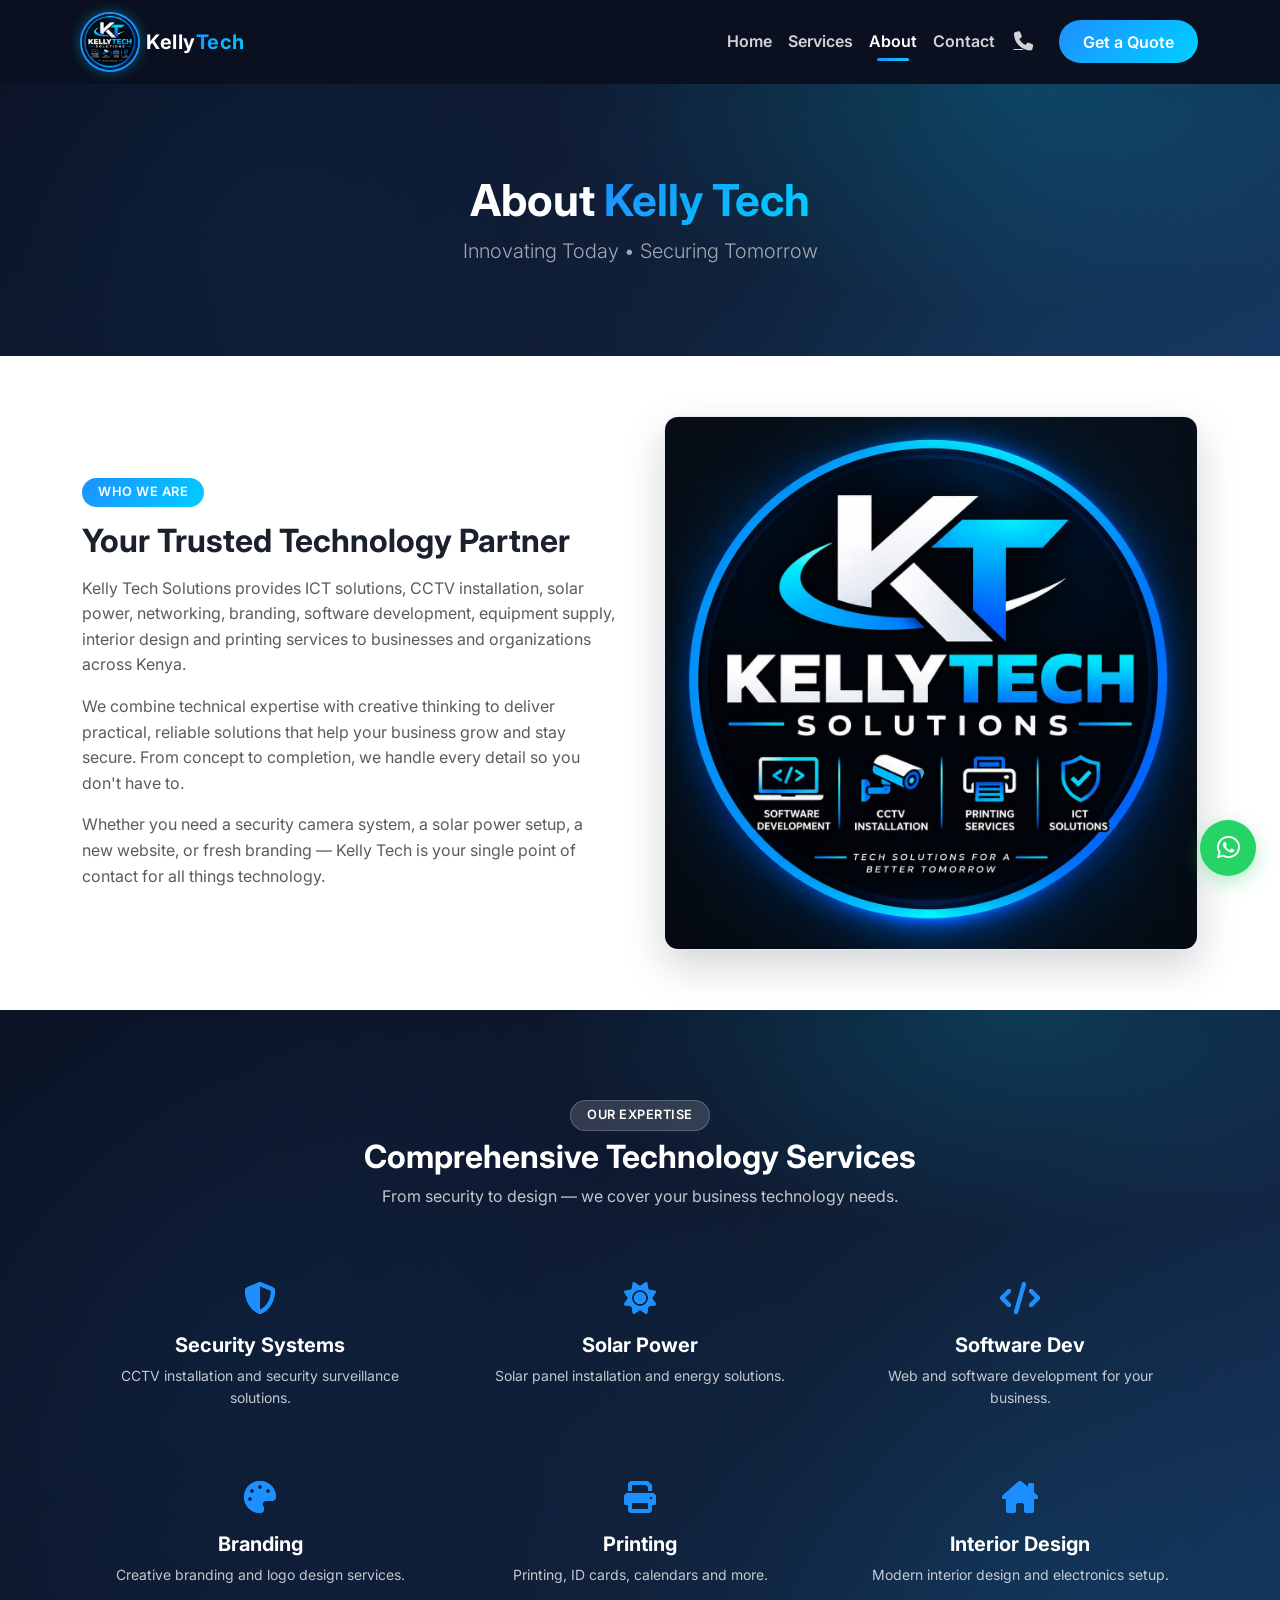
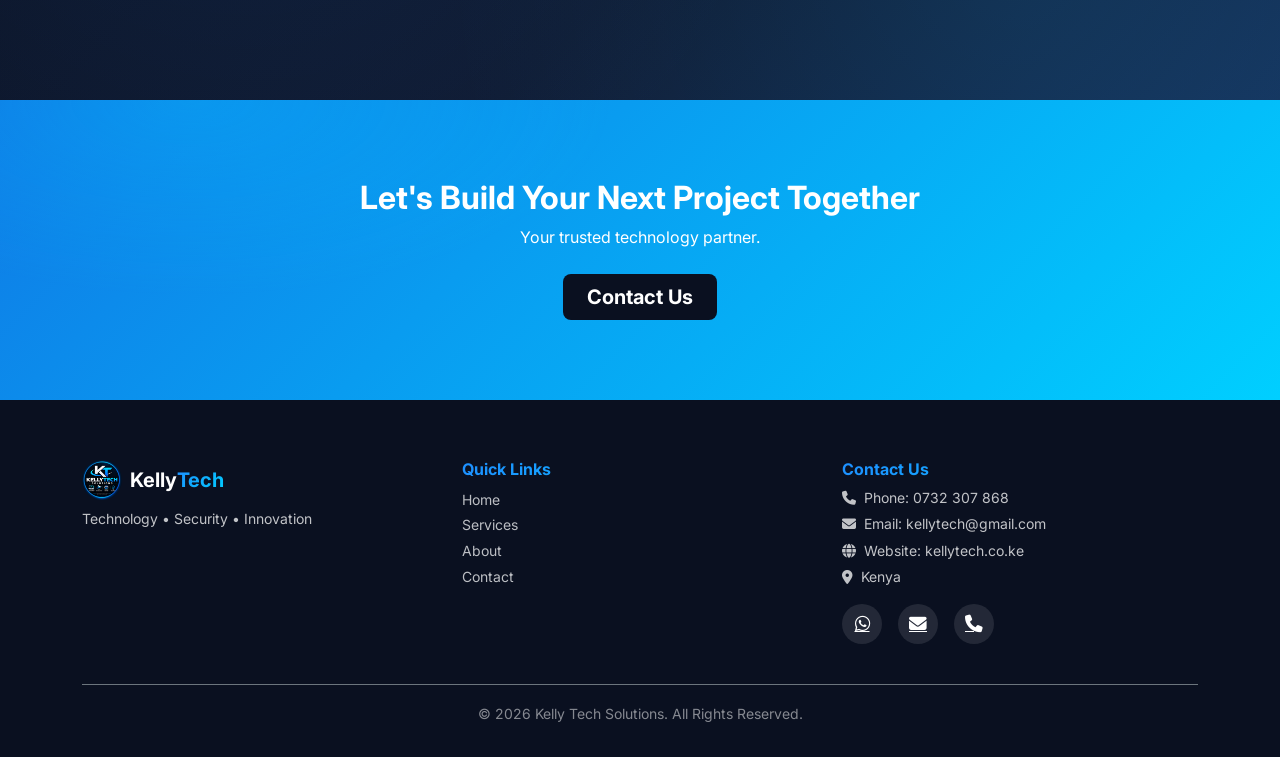
<file: about.html>
<!DOCTYPE html>
<html lang="en" data-bs-theme="light">
<head>
    <meta charset="UTF-8">
    <meta name="viewport" content="width=device-width, initial-scale=1.0">

    <!-- PWA Manifest & Theme -->
    <link rel="manifest" href="manifest.json">
    <meta name="theme-color" content="#1E8FFF">
    <link rel="apple-touch-icon" href="images/logo.jpg">

    <!-- Flags JS so scroll-reveal sections stay visible -->
    <script>document.documentElement.classList.add("js");</script>

    <!-- SEO Metadata -->
    <meta name="description" content="About Kelly Tech Solutions — ICT, security, branding, printing and interior design services in Kenya.">
    <meta name="author" content="Kelly Tech">
    <meta name="keywords" content="Kelly Tech, Kenya technology company, about us, ICT solutions, security systems, Kenya">
    <meta name="robots" content="index, follow">

    <!-- Open Graph / Social Sharing -->
    <meta property="og:title" content="About Kelly Tech Solutions | Kenya Technology Company">
    <meta property="og:description" content="Learn about Kelly Tech Solutions — providing ICT, security, branding and printing services across Kenya.">
    <meta property="og:image" content="https://kellytech.co.ke/images/logo.jpg">
    <meta property="og:url" content="https://kellytech.co.ke/about.html">
    <meta property="og:type" content="website">
    <meta property="og:locale" content="en_KE">

    <!-- Twitter Card -->
    <meta name="twitter:card" content="summary_large_image">
    <meta name="twitter:title" content="About Kelly Tech Solutions | Kenya Technology Company">
    <meta name="twitter:description" content="ICT, security, branding and printing services across Kenya.">
    <meta name="twitter:image" content="https://kellytech.co.ke/images/logo.jpg">

    <title>About | Kelly Tech Solutions</title>

    <link rel="icon" type="image/jpeg" href="images/logo.jpg">

    <!-- Preconnects -->
    <link rel="preconnect" href="https://cdn.jsdelivr.net" crossorigin>
    <link rel="preconnect" href="https://fonts.gstatic.com" crossorigin>
    <link rel="preconnect" href="https://cdnjs.cloudflare.com" crossorigin>

    <!-- Bootstrap CSS -->
    <link href="https://cdn.jsdelivr.net/npm/bootstrap@5.3.3/dist/css/bootstrap.min.css" rel="stylesheet">
    <link rel="stylesheet" href="https://cdn.jsdelivr.net/npm/bootstrap-icons@1.11.3/font/bootstrap-icons.min.css">
    <link rel="stylesheet" href="https://cdnjs.cloudflare.com/ajax/libs/font-awesome/6.5.0/css/all.min.css" crossorigin="anonymous">

    <!-- Font: Inter -->
    <link href="https://fonts.googleapis.com/css2?family=Inter:wght@300;400;500;600;700;800&display=swap" rel="stylesheet">

    <!-- Custom CSS -->
    <link rel="stylesheet" href="style.css">
</head>
<body>

<!-- NAVBAR -->
<nav class="navbar navbar-expand-lg navbar-dark navbar-kt sticky-top">
    <div class="container">
        <a class="navbar-brand fw-bold d-flex align-items-center" href="index.html">
            <img src="images/logo.jpg" alt="Kelly Tech Logo" width="56" height="56" class="me-2 rounded-circle">
            <span class="text-white">Kelly</span><span class="brand-text">Tech</span>
        </a>

        <button class="navbar-toggler" type="button" data-bs-toggle="collapse" data-bs-target="#mainNavbar"
                aria-controls="mainNavbar" aria-expanded="false" aria-label="Toggle navigation">
            <span class="navbar-toggler-icon"></span>
        </button>

        <div class="collapse navbar-collapse" id="mainNavbar">
            <ul class="navbar-nav ms-auto fw-semibold">
                <li class="nav-item"><a class="nav-link" href="index.html">Home</a></li>
                <li class="nav-item"><a class="nav-link" href="services.html">Services</a></li>
                <li class="nav-item"><a class="nav-link active" href="about.html" aria-current="page">About</a></li>
                <li class="nav-item"><a class="nav-link" href="contact.html">Contact</a></li>
            </ul>
            <div class="d-flex align-items-center">
                <a href="tel:+254732307868" class="nav-phone" aria-label="Call 0732 307 868">
                    <i class="fa-solid fa-phone"></i>
                </a>
                <a href="contact.html" class="btn btn-kt ms-2 mt-3 mt-lg-0 px-4">Get a Quote</a>
            </div>
        </div>
    </div>
</nav>

<main>

    <!-- HERO -->
    <section class="hero-dark">
        <div class="container text-center reveal">
            <h1 class="display-3 fw-bold">About <span class="brand-text">Kelly Tech</span></h1>
            <p class="lead opacity-75 mb-0">Innovating Today • Securing Tomorrow</p>
        </div>
    </section>

    <!-- WHO WE ARE -->
    <section class="section-light">
        <div class="container">
            <div class="row align-items-center g-5">
                <div class="col-lg-6 reveal">
                    <span class="badge badge-kt rounded-pill px-3 py-2 mb-3">WHO WE ARE</span>
                    <h2 class="fw-bold mb-3">Your Trusted Technology Partner</h2>
                    <p class="text-muted mb-3">
                        Kelly Tech Solutions provides ICT solutions, CCTV installation, solar
                        power, networking, branding, software development, equipment supply,
                        interior design and printing services to businesses and organizations
                        across Kenya.
                    </p>
                    <p class="text-muted mb-3">
                        We combine technical expertise with creative thinking to deliver
                        practical, reliable solutions that help your business grow and stay
                        secure. From concept to completion, we handle every detail so you
                        don't have to.
                    </p>
                    <p class="text-muted mb-0">
                        Whether you need a security camera system, a solar power setup, a
                        new website, or fresh branding — Kelly Tech is your single point of
                        contact for all things technology.
                                        </p>
                </div>
                <div class="col-lg-6 reveal">
                    <div class="image-wrapper">
                        <img src="images/logo.jpg" alt="Kelly Tech Logo" class="img-fluid" loading="lazy" decoding="async">
                    </div>
                </div>
            </div>
        </div>
    </section>

    <!-- WHAT WE DO -->
    <section class="hero-dark">
        <div class="container">
            <div class="text-center mb-5 reveal">
                <span class="badge badge-kt rounded-pill px-3 py-2 mb-2" style="background: rgba(255,255,255,0.15); color: #fff; border: 1px solid rgba(255,255,255,0.2);">OUR EXPERTISE</span>
                <h2 class="fw-bold text-white">Comprehensive Technology Services</h2>
                <p class="opacity-75 mb-0">From security to design — we cover your business technology needs.</p>
            </div>
            <div class="row g-4">
                <div class="col-md-4 col-6 reveal">
                    <div class="icon-box text-center p-4 h-100">
                        <i class="fa-solid fa-shield-halved fa-2x text-gradient"></i>
                        <h5 class="mt-3 text-white fw-bold">Security Systems</h5>
                        <p class="small opacity-75 mb-0">CCTV installation and security surveillance solutions.</p>
                    </div>
                </div>
                <div class="col-md-4 col-6 reveal">
                    <div class="icon-box text-center p-4 h-100">
                        <i class="fa-solid fa-sun fa-2x text-gradient"></i>
                        <h5 class="mt-3 text-white fw-bold">Solar Power</h5>
                        <p class="small opacity-75 mb-0">Solar panel installation and energy solutions.</p>
                    </div>
                </div>
                <div class="col-md-4 col-6 reveal">
                    <div class="icon-box text-center p-4 h-100">
                        <i class="fa-solid fa-code fa-2x text-gradient"></i>
                        <h5 class="mt-3 text-white fw-bold">Software Dev</h5>
                        <p class="small opacity-75 mb-0">Web and software development for your business.</p>
                    </div>
                </div>
                <div class="col-md-4 col-6 reveal">
                    <div class="icon-box text-center p-4 h-100">
                        <i class="fa-solid fa-palette fa-2x text-gradient"></i>
                        <h5 class="mt-3 text-white fw-bold">Branding</h5>
                        <p class="small opacity-75 mb-0">Creative branding and logo design services.</p>
                    </div>
                </div>
                <div class="col-md-4 col-6 reveal">
                    <div class="icon-box text-center p-4 h-100">
                        <i class="fa-solid fa-print fa-2x text-gradient"></i>
                        <h5 class="mt-3 text-white fw-bold">Printing</h5>
                        <p class="small opacity-75 mb-0">Printing, ID cards, calendars and more.</p>
                    </div>
                </div>
                <div class="col-md-4 col-6 reveal">
                    <div class="icon-box text-center p-4 h-100">
                        <i class="fa-solid fa-house-chimney fa-2x text-gradient"></i>
                        <h5 class="mt-3 text-white fw-bold">Interior Design</h5>
                        <p class="small opacity-75 mb-0">Modern interior design and electronics setup.</p>
                    </div>
                </div>
            </div>
        </div>
    </section>

    <!-- CTA -->
    <section class="cta text-center">
        <div class="container reveal">
            <h2 class="fw-bold">Let's Build Your Next Project Together</h2>
            <p class="mb-4 opacity-90">Your trusted technology partner.</p>
            <a href="contact.html" class="btn btn-dark btn-lg px-4 fw-bold">Contact Us</a>
        </div>
    </section>

</main>

<!-- WHATSAPP FLOATING BUTTON -->
<a href="https://wa.me/254732307868" target="_blank" rel="noopener" class="whatsapp-float" aria-label="Chat on WhatsApp">
    <i class="fab fa-whatsapp"></i>
</a>

<!-- FOOTER -->
<footer data-bs-theme="dark">
    <div class="container">
        <div class="row">
            <div class="col-md-4 mb-4">
                <h5 class="fw-bold d-flex align-items-center">
                    <img src="images/logo.jpg" alt="Kelly Tech Logo" width="40" height="40" class="rounded-circle me-2" loading="lazy">
                    Kelly<span class="brand-text">Tech</span>
                </h5>
                <p class="small opacity-75">Technology • Security • Innovation</p>
            </div>

            <div class="col-md-4 mb-4">
                <h6 class="fw-bold text-gradient">Quick Links</h6>
                <ul class="nav flex-column">
                    <li><a class="text-light text-decoration-none small opacity-75" href="index.html">Home</a></li>
                    <li><a class="text-light text-decoration-none small opacity-75" href="services.html">Services</a></li>
                    <li><a class="text-light text-decoration-none small opacity-75" href="about.html">About</a></li>
                    <li><a class="text-light text-decoration-none small opacity-75" href="contact.html">Contact</a></li>
                </ul>
            </div>

            <div class="col-md-4 mb-4">
                <h6 class="fw-bold text-gradient">Contact Us</h6>
                <p class="small mb-1 opacity-75"><i class="fa-solid fa-phone me-2"></i>Phone: 0732 307 868</p>
                <p class="small mb-1 opacity-75"><i class="fa-solid fa-envelope me-2"></i>Email: kellytech@gmail.com</p>
                <p class="small mb-1 opacity-75"><i class="fa-solid fa-globe me-2"></i>Website: kellytech.co.ke</p>
                <p class="small mb-3 opacity-75"><i class="fa-solid fa-location-dot me-2"></i>Kenya</p>
                <div class="d-flex gap-3 mt-3">
                    <a href="https://wa.me/254732307868" target="_blank" rel="noopener" class="social-link" aria-label="WhatsApp"><i class="fab fa-whatsapp"></i></a>
                    <a href="mailto:kellytech@gmail.com" class="social-link" aria-label="Email"><i class="fa-solid fa-envelope"></i></a>
                    <a href="tel:+254732307868" class="social-link" aria-label="Phone"><i class="fa-solid fa-phone"></i></a>
                </div>
            </div>
        </div>

        <div class="text-center border-top border-secondary pt-3 mt-3">
            <small class="opacity-50">
                © <span class="kt-year">2026</span> Kelly Tech Solutions. All Rights Reserved.
            </small>
        </div>
    </div>
</footer>

<!-- Bootstrap JS -->
<script src="https://cdn.jsdelivr.net/npm/bootstrap@5.3.3/dist/js/bootstrap.bundle.min.js"></script>
<script src="js/script.js"></script>
</body>
</html>
</file>
<file: style.css>
/* ============================================================
   KELLY TECH SOLUTIONS — Modern Technology Business Theme
   Brand palette: Navy #0A1020 | Blue #1E8FFF | Cyan #00CFFF
   Font: Inter | Icons: Bootstrap Icons + Font Awesome 6
   ============================================================ */

/* ── CSS CUSTOM PROPERTIES ────────────────────────── */
:root {
    --kt-navy: #0a1020;
    --kt-navy-2: #101b33;
    --kt-blue: #1e8fff;
    --kt-cyan: #00cfff;
    --kt-grad: linear-gradient(135deg, #1e8fff 0%, #00cfff 100%);
    --text-main: #1a202c;
    --text-muted: #64748a;
    --bg-light: #f8fafc;
    --bg-white: #ffffff;
    --bs-primary-rgb: 30, 143, 255;
    --radius: 14px;
    --radius-sm: 8px;
    --shadow-sm: 0 4px 14px rgba(10, 16, 32, 0.08);
    --shadow-lg: 0 16px 40px rgba(10, 16, 32, 0.18);
    --transition: 0.3s ease;
}

/* ── BASE / RESET ───────────────────────────────────── */
html {
    scroll-behavior: smooth;
    scroll-padding-top: 84px;
}
html, body { height: 100%; }
body {
    font-family: 'Inter', system-ui, -apple-system, BlinkMacSystemFont, sans-serif;
    background: var(--bg-light);
    color: var(--text-main);
    line-height: 1.6;
    margin: 0;
    padding: 0;
    display: flex;
    flex-direction: column;
    min-height: 100vh;
    overflow-x: hidden;
}
main { flex: 1 0 auto; }
footer { margin-top: auto; }
img { max-width: 100%; height: auto; display: block; }
section { scroll-margin-top: 90px; }

h1, h2, h3, h4, h5, h6 {
    font-weight: 700;
    line-height: 1.15;
}
.text-gradient,
.brand-text {
    background: var(--kt-grad);
    -webkit-background-clip: text;
    background-clip: text;
    color: transparent;
}
@supports not (background-clip: text) {
    .brand-text, .text-gradient, .counter {
        background: none; color: var(--kt-blue);
        -webkit-text-fill-color: currentColor;
    }
}

/* Prevent overflow on flex/grid children */
.row > [class*="col-"],
.hero-text, .hero-media, .card, .card-body,
.testimonial-card, .contact-card, .feature-card { min-width: 0; }
body { overflow-wrap: break-word; }
h1, h2, h3, h4, h5, h6 { text-wrap: balance; }
main, .hero, .hero-dark, .cta, .promo-banner { overflow-x: clip; }

/* ── NAVBAR ─────────────────────────────────────────── */
.navbar-kt {
    background: var(--kt-navy);
    padding: 0.55rem 0;
    transition: box-shadow var(--transition), background var(--transition);
    z-index: 1030;
}
.navbar-kt .navbar-brand { font-size: 1.25rem; letter-spacing: 0.5px; }
.navbar-kt img {
    object-fit: contain;
    box-shadow: 0 0 0 2px var(--kt-blue), 0 0 14px rgba(0, 207, 255, 0.55);
}
.navbar-kt .nav-link {
    color: rgba(255, 255, 255, 0.82);
    transition: color var(--transition);
    position: relative;
    padding: 0.5rem 1rem;
}
.navbar-kt .nav-link:hover { color: var(--kt-cyan); }
.navbar-kt .nav-link.active {
    color: #fff; font-weight: 600;
}
.navbar-kt .nav-link.active::after {
    content: ""; position: absolute;
    left: 1rem; right: 1rem; bottom: 2px;
    height: 3px; border-radius: 3px;
    background: var(--kt-grad);
}
.navbar-kt.scrolled {
    box-shadow: var(--shadow-lg) !important;
    background: rgba(10, 16, 32, 0.96);
    backdrop-filter: blur(8px);
}
.nav-phone {
    color: rgba(255, 255, 255, 0.82);
    font-size: 1.2rem; width: 40px; height: 40px;
    display: inline-flex; align-items: center; justify-content: center;
    border-radius: 50%; margin-right: 0.5rem;
    transition: all var(--transition);
}
.nav-phone:hover { color: var(--kt-cyan); background: rgba(255, 255, 255, 0.1); }

/* ── HERO ───────────────────────────────────────────── */
.hero {
    padding: 88px 0 72px;
    position: relative;
    background: var(--bg-white);
}
.hero .row { --bs-gutter-x: 3rem; }
.hero-text { max-width: 620px; }
.hero-text h1 {
    font-size: 2.75rem;
    font-weight: 800;
    line-height: 1.08;
}
.hero-text .typed-word { color: var(--kt-blue); }
.hero-text .typed-caret {
    display: inline-block;
    width: 3px; height: 1em;
    background: var(--kt-cyan);
    margin-left: 3px;
    vertical-align: -0.12em;
    animation: blink 0.8s step-end infinite;
}
@keyframes blink { 50% { opacity: 0; } }
.hero-text .lead {
    font-size: 1.15rem;
    color: var(--text-muted);
    margin-bottom: 2rem;
}
.hero-media { position: relative; }
.image-wrapper {
    border-radius: var(--radius);
    overflow: hidden;
    box-shadow: var(--shadow-lg);
    border: 1px solid rgba(10, 16, 32, 0.08);
}
.image-wrapper img { width: 100%; display: block; }
.hero-badge {
    position: absolute;
    opacity: 0.1;
    font-size: 1.8rem;
    pointer-events: none;
}
.hero-badge.top-right { top: 1rem; right: 1rem; }
.hero-badge.bottom-left { bottom: 1rem; left: 1rem; }

/* Dark hero sections */
.hero-dark {
    background:
        radial-gradient(700px 320px at 80% 0%, rgba(0, 207, 255, 0.18), transparent 70%),
        linear-gradient(135deg, var(--kt-navy) 0%, var(--kt-navy-2) 60%, #16325c 100%);
    color: #fff;
    padding: 90px 0;
    position: relative;
}
.hero-dark::before {
    content: "";
    position: absolute;
    inset: 0;
    background:
        radial-gradient(circle at 20% 50%, rgba(30, 143, 255, 0.08) 0%, transparent 50%),
        radial-gradient(circle at 80% 80%, rgba(0, 207, 255, 0.08) 0%, transparent 50%);
    pointer-events: none;
}
.hero-dark .container,
.hero-dark .reveal { position: relative; z-index: 2; }
.hero-dark .display-3 { font-size: 2.75rem; font-weight: 800; }
.hero-dark .lead { color: rgba(255, 255, 255, 0.82); }

/* ── BADGES ──────────────────────────────────────────── */
.badge-kt {
    background: var(--kt-grad);
    color: #fff;
    font-weight: 600;
    letter-spacing: 0.5px;
    font-size: 0.8rem;
    padding: 0.5rem 1rem;
    border-radius: 50px;
    display: inline-flex;
    align-items: center;
}

/* ── BUTTONS ─────────────────────────────────────────── */
.btn-kt {
    background: var(--kt-grad);
    border: none;
    color: #fff;
    font-weight: 600;
    padding: 0.6rem 1.5rem;
    border-radius: 50px;
    transition: all var(--transition);
    display: inline-flex;
    align-items: center;
    justify-content: center;
}
.btn-kt:hover {
    transform: translateY(-2px);
    box-shadow: 0 0.8rem 2rem rgba(30, 143, 255, 0.35);
}
.btn-kt.btn-lg { font-size: 1.1rem; padding: 0.75rem 2rem; }

.btn-outline-kt {
    border: 2px solid var(--kt-grad);
    color: var(--kt-blue);
    background: transparent;
    font-weight: 600;
    padding: 0.6rem 1.5rem;
    border-radius: 50px;
    transition: all var(--transition);
}
.btn-outline-kt:hover {
    background: var(--kt-grad);
    color: #fff;
    transform: translateY(-2px);
}

.buttons {
    display: flex;
    gap: 1rem;
    align-items: center;
}

/* ── CARDS ───────────────────────────────────────────── */
.card {
    border-radius: var(--radius);
    transition: transform 0.4s ease, box-shadow 0.4s ease;
    border: none;
}
.card:hover {
    transform: translateY(-10px);
    box-shadow: 0 0.8rem 2rem rgba(10, 16, 32, 0.18) !important;
}
.card-img-top {
    width: 100%;
    height: 320px;
    object-fit: cover;
    object-position: center center;
    cursor: zoom-in;
    border-bottom: 1px solid rgba(10, 16, 32, 0.04);
    transition: transform 0.5s ease;
}
.card:hover .card-img-top { transform: none; }

.img-focus-top,
.img-focus-mid,
.img-focus-bottom { object-position: center center; }

.img-zoom {
    border-radius: var(--radius) var(--radius) 0 0;
    overflow: hidden;
}

.img-preview-modal {
    max-width: 90vw;
    max-height: 80vh;
    width: 100%;
    height: auto;
}

/* Icon circles on service cards */
.icon-circle {
    width: 80px; height: 80px;
    background: var(--kt-grad);
    color: #fff;
    box-shadow: 0 8px 20px rgba(30, 143, 255, 0.35);
    display: flex;
    align-items: center;
    justify-content: center;
    margin: 0 auto;
    border-radius: 50%;
    font-size: 2rem;
}

.icon-box {
    transition: 0.4s;
    cursor: pointer;
}
.icon-box:hover {
    transform: translateY(-10px);
    box-shadow: 0 15px 30px rgba(10, 16, 32, 0.2);
}
.icon-box i { color: var(--kt-blue); }

.list-group-item {
    border: none;
    padding: 0.6rem 0;
}
.list-group-item i { color: var(--kt-blue); }

/* ── FEATURE CARDS ──────────────────────────────────── */
.feature-card {
    background: var(--bg-white);
    border-radius: var(--radius);
    height: 100%;
    transition: all var(--transition);
    border: 1px solid rgba(10, 16, 32, 0.06);
}
.feature-card:hover {
    background-color: #eef6ff;
    transform: scale(1.02);
    box-shadow: var(--shadow-lg);
}

/* ── COUNTERS ────────────────────────────────────────── */
.counter {
    font-size: 45px;
    font-weight: 700;
    background: var(--kt-grad);
    -webkit-background-clip: text;
    background-clip: text;
    color: transparent;
}

/* ── SECTION BACKGROUNDS ────────────────────────────── */
.section-light { background: var(--bg-white); padding: 60px 0; }
.section-alt { background: var(--bg-light); padding: 60px 0; }

/* ── PORTFOLIO / FEATURED PROJECTS ──────────────────── */
.portfolio-grid {
    display: grid;
    grid-template-columns: repeat(auto-fit, minmax(280px, 1fr));
    gap: 2rem;
}
.portfolio-card {
    position: relative;
    border-radius: var(--radius);
    overflow: hidden;
    box-shadow: var(--shadow-lg);
    transition: transform 0.4s ease;
    height: 100%;
}
.portfolio-card:hover { transform: translateY(-8px); }
.portfolio-card img {
    width: 100%;
    height: 240px;
    object-fit: cover;
    display: block;
    transition: transform 0.6s ease;
}
.portfolio-card:hover img { transform: scale(1.05); }
.portfolio-overlay {
    position: absolute;
    inset: 0;
    background: rgba(10, 16, 32, 0.7);
    display: flex;
    flex-direction: column;
    justify-content: center;
    align-items: center;
    opacity: 0;
    transition: opacity 0.4s ease;
    padding: 1.5rem;
    text-align: center;
}
.portfolio-card:hover .portfolio-overlay { opacity: 1; }
.portfolio-category {
    font-size: 0.75rem;
    text-transform: uppercase;
    letter-spacing: 1px;
    color: var(--kt-cyan);
    font-weight: 600;
    margin-bottom: 0.5rem;
}

/* ── TESTIMONIALS ─────────────────────────────────────── */
.testimonial-card {
    background: var(--bg-white);
    border-radius: var(--radius);
    padding: 2rem;
    box-shadow: var(--shadow-sm);
    transition: box-shadow 0.3s ease;
    height: 100%;
}
.testimonial-card:hover { box-shadow: var(--shadow-lg); }
.testimonial-rating { color: #ffd700; font-size: 1rem; }
.testimonial-text {
    font-style: italic;
    color: var(--text-muted);
    margin: 1rem 0;
    position: relative;
    padding: 1rem 0;
}
.testimonial-text::before {
    font-family: "Font Awesome 6 Free";
    font-weight: 900;
    font-size: 1.5rem;
    color: var(--kt-blue);
    content: "\f10d";
    position: absolute;
    top: -10px; left: -15px;
    opacity: 0.25;
}
.testimonial-text::after {
    font-family: "Font Awesome 6 Free";
    font-weight: 900;
    font-size: 1.5rem;
    color: var(--kt-blue);
    content: "\f10e";
    position: absolute;
    bottom: -10px; right: -15px;
    opacity: 0.25;
}
.testimonial-author {
    display: flex;
    align-items: center;
    gap: 0.75rem;
}
.testimonial-author img {
    width: 48px;
    height: 48px;
    border-radius: 50%;
    object-fit: cover;
    border: 2px solid rgba(10, 16, 32, 0.08);
}
.testimonial-author-info h6 { margin: 0; font-weight: 600; }
.testimonial-author-info p {
    margin: 0;
    color: var(--text-muted);
    font-size: 0.85rem;
}

/* ── PROMOTIONAL BANNERS ────────────────────────────── */
.promo-banner {
    position: relative;
    border-radius: var(--radius);
    overflow: hidden;
    margin: 2rem 0;
}
.promo-banner img {
    width: 100%;
    height: 100%;
    object-fit: cover;
    display: block;
}
.promo-overlay {
    position: absolute;
    inset: 0;
    background: rgba(10, 16, 32, 0.65);
    display: flex;
    align-items: center;
    padding: 3rem;
}
.promo-content {
    max-width: 600px;
    color: #fff;
}
.promo-content h2 {
    font-size: 2rem;
    font-weight: 700;
    line-height: 1.2;
}
.promo-content .lead {
    color: rgba(255, 255, 255, 0.85);
    margin-bottom: 1.5rem;
}
.promo-content .btn-kt {
    font-size: 1rem;
    padding: 0.75rem 2rem;
}

/* ── CTA BAND ─────────────────────────────────────────── */
.cta {
    background:
        radial-gradient(600px 280px at 15% 0%, rgba(0, 207, 255, 0.25), transparent 70%),
        linear-gradient(135deg, #0f7ae6 0%, #00cfff 100%);
    color: #fff;
    text-align: center;
    padding: 80px 0;
}
.cta h2 { font-size: 2rem; font-weight: 700; }
.cta .btn-dark {
    background: var(--kt-navy);
    border: none;
}
.cta .btn-dark:hover { background: #16233f; }
.cta .btn-light { background: var(--kt-navy); border: none; color: #fff !important; }
.cta .btn-light:hover { background: #16233f; }

/* ── CONTACT / FORMS ────────────────────────────────── */
.contact-card {
    background: var(--bg-white);
    border-radius: var(--radius);
    padding: 2rem;
    text-align: center;
    box-shadow: var(--shadow-sm);
    height: 100%;
    transition: transform 0.3s ease, box-shadow 0.3s ease;
}
.contact-card:hover {
    transform: translateY(-5px);
    box-shadow: var(--shadow-lg);
}
.contact-card i { font-size: 2.5rem; color: var(--kt-blue); }
.contact-card .whatsapp-color { color: #25d366; }

.form-card {
    background: var(--bg-white);
    border-radius: var(--radius);
}
.form-control:focus,
.form-select:focus {
    border-color: var(--kt-blue);
    box-shadow: 0 0 0 0.25rem rgba(30, 143, 255, 0.25);
}

.map-container {
    border-radius: var(--radius);
    overflow: hidden;
    box-shadow: var(--shadow-lg);
    margin-top: 2rem;
}
.map-container iframe {
    width: 100%;
    height: 400px;
    border: 0;
    display: block;
}

/* ── FOOTER ──────────────────────────────────────────── */
footer {
    background: var(--kt-navy);
    color: #fff;
    padding: 60px 0 30px;
}
footer .brand-text,
footer .text-gradient {
    background: var(--kt-grad);
    -webkit-background-clip: text;
    background-clip: text;
    color: transparent;
}
footer a:hover { color: var(--kt-cyan) !important; }
footer .social-link {
    display: inline-flex;
    align-items: center;
    justify-content: center;
    width: 40px;
    height: 40px;
    border-radius: 50%;
    background: rgba(255, 255, 255, 0.1);
    color: #fff;
    font-size: 1.1rem;
    transition: all var(--transition);
}
footer .social-link:hover {
    background: var(--kt-grad);
    transform: translateY(-2px);
    color: #fff;
}
footer .opacity-75 { opacity: 0.75; }
footer .opacity-50 { opacity: 0.5; }

/* ── FLOATING ELEMENTS ────────────────────────────────── */
#backToTop {
    position: fixed;
    bottom: 24px;
    left: 24px;
    right: auto;
    width: 46px;
    height: 46px;
    border-radius: 50%;
    background: var(--kt-grad);
    color: #fff;
    border: none;
    font-size: 1.1rem;
    box-shadow: var(--shadow-sm);
    opacity: 0;
    visibility: hidden;
    transform: translateY(10px);
    transition: all var(--transition);
    z-index: 1050;
    cursor: pointer;
    display: flex;
    align-items: center;
    justify-content: center;
}
#backToTop.show {
    opacity: 1;
    visibility: visible;
    transform: translateY(0);
}
#backToTop:hover {
    transform: translateY(-3px) scale(1.05) !important;
    box-shadow: 0 10px 22px rgba(30, 143, 255, 0.45);
}

/* WhatsApp floating button */
.whatsapp-float {
    position: fixed;
    bottom: 24px;
    right: 24px;
    width: 56px;
    height: 56px;
    background: #25d366;
    color: #fff;
    border-radius: 50%;
    box-shadow: 0 6px 20px rgba(37, 211, 104, 0.35);
    display: flex;
    align-items: center;
    justify-content: center;
    font-size: 26px;
    text-decoration: none;
    z-index: 1050;
    transition: all var(--transition);
}
.whatsapp-float:hover {
    background: #1ebe5d;
    transform: translateY(-3px) scale(1.05);
    box-shadow: 0 8px 24px rgba(37, 211, 104, 0.45);
}

/* ── SCROLL REVEAL ANIMATIONS ─────────────────────────── */
.reveal {
    opacity: 1;
    transform: none;
}
html.js .reveal {
    opacity: 0;
    transform: translateY(28px);
    transition: opacity 0.7s ease, transform 0.7s ease;
    will-change: opacity, transform;
}
html.js .reveal.in {
    opacity: 1;
    transform: translateY(0);
}

/* Respect users who prefer reduced motion */
@media (prefers-reduced-motion: reduce) {
    .reveal, .float-card, .typed-caret,
    .card, .feature-card, .portfolio-card,
    .testimonial-card, .contact-card,
    .whatsapp-float, #backToTop {
        animation: none !important;
        transition: none !important;
        opacity: 1 !important;
        transform: none !important;
    }
}

/* ── RESPONSIVE LAYER ─────────────────────────────────── */
/* Wide monitors (>= 1400px) */
@media (min-width: 1400px) {
    .hero { padding: 88px 0 72px; }
    .hero-dark { padding: 104px 0; }
}

/* Laptops / small desktops (<= 1200px) */
@media (max-width: 1200px) {
    .hero { padding: 64px 0 52px; }
    .hero-dark { padding: 78px 0; }
    .icon-circle { width: 72px; height: 72px; }
}

/* Tablets and collapsed navbar (<= 992px) */
@media (max-width: 992px) {
    .hero {
        padding: 56px 0 48px;
        text-align: center;
    }
    .hero-text { text-align: center !important; margin-bottom: 40px; }
    .hero-text p { margin-left: auto; margin-right: auto; }
    .buttons { justify-content: center; }
    .hero-dark { padding: 60px 0; }
    .counter { font-size: 36px; }
    .image-wrapper { max-width: 500px; margin: 0 auto; }
    .navbar-kt .navbar-collapse {
        margin-top: 0.5rem;
        padding-top: 0.5rem;
        border-top: 1px solid rgba(255, 255, 255, 0.12);
    }
    .navbar-kt .navbar-nav .nav-link { padding: 0.6rem 0.25rem; }
    .navbar-kt .nav-link.active::after {
        left: 0.25rem; right: auto;
        width: 34px; bottom: 6px;
    }
    .navbar-kt .navbar-collapse .btn-kt { display: block; width: 100%; }
    .nav-phone { display: none; }
}

/* Small tablets / large phones (<= 768px) */
@media (max-width: 768px) {
    .hero { padding: 48px 0 44px; }
    .hero-dark { padding: 56px 0; }
    .card-img-top { height: 240px; }
    .hero-text h1 { font-size: 2.25rem; }
    .hero-text .lead { font-size: 1rem; }
    .float-card { font-size: 0.8rem; padding: 0.55rem 0.85rem; }
    .float-card i { font-size: 1.1rem; }
    .counter { font-size: 32px; }
    .icon-circle { width: 66px; height: 66px; }
    .list-group-item { padding: 0.5rem 0.25rem; font-size: 0.95rem; }
    .hero-dark h1.display-3 { font-size: 2.25rem; }
    .promo-overlay { padding: 2rem; }
    .promo-content h2 { font-size: 1.6rem; }
}

/* Small phones (<= 576px) */
@media (max-width: 576px) {
    .hero { padding: 40px 0 36px; }
    .hero-text h1 { font-size: calc(1.35rem + 2.7vw); }
    .hero-text p,
    .hero-text .lead,
    .hero-dark .lead { font-size: 1rem; }
    .buttons {
        flex-direction: column;
        align-items: stretch;
    }
    .buttons .btn { width: 100%; }
    .hero-badge { display: none; }
    .card-img-top { height: 190px; }
    .float-card { font-size: 0.75rem; padding: 0.5rem 0.75rem; }
    .counter { font-size: 28px; }
    .icon-circle { width: 60px; height: 60px; }
    .icon-circle i { font-size: 1.4rem !important; }
    .badge-kt { font-size: 0.72rem; }
    #backToTop {
        left: 16px;
        bottom: calc(18px + env(safe-area-inset-bottom, 0px));
        width: 42px; height: 42px;
    }
}

/* Very small phones (<= 400px) */
@media (max-width: 400px) {
    .navbar-kt .navbar-brand { font-size: 1.05rem; letter-spacing: 0; }
    .navbar-kt .navbar-brand img { width: 40px; height: 40px; }
    .counter { font-size: 24px; }
    .badge-kt { font-size: 0.65rem; }
    .btn-lg { font-size: 1rem; padding: 0.6rem 1.25rem; }
}

/* Touch devices: hover-only effects can stick */
@media (hover: none) {
    .card:hover,
    .icon-box:hover,
    .portfolio-card:hover,
    .testimonial-card:hover,
    .contact-card:hover {
        transform: none;
    }
    .card:hover .card-img-top { transform: none; }
    .portfolio-card:hover img { transform: none; }
    .portfolio-card:hover .portfolio-overlay { opacity: 1; }
}
</file>
